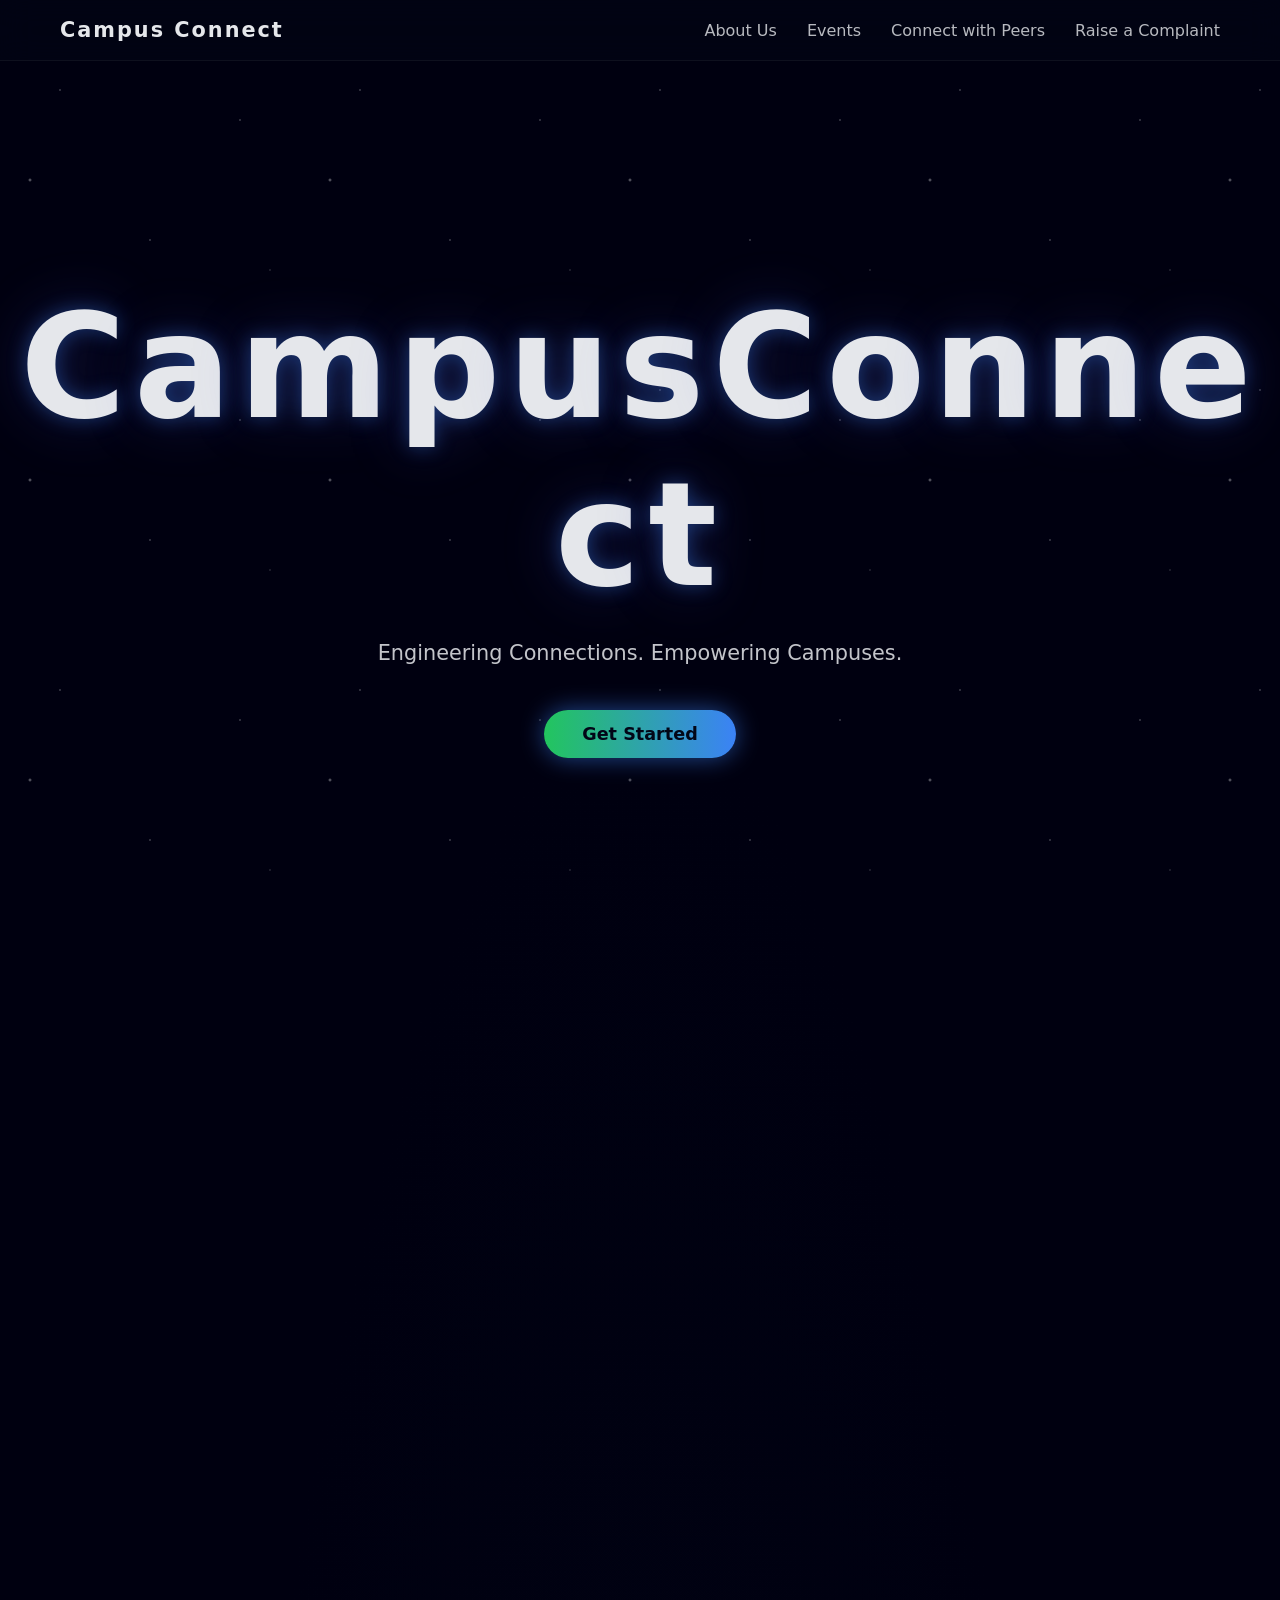
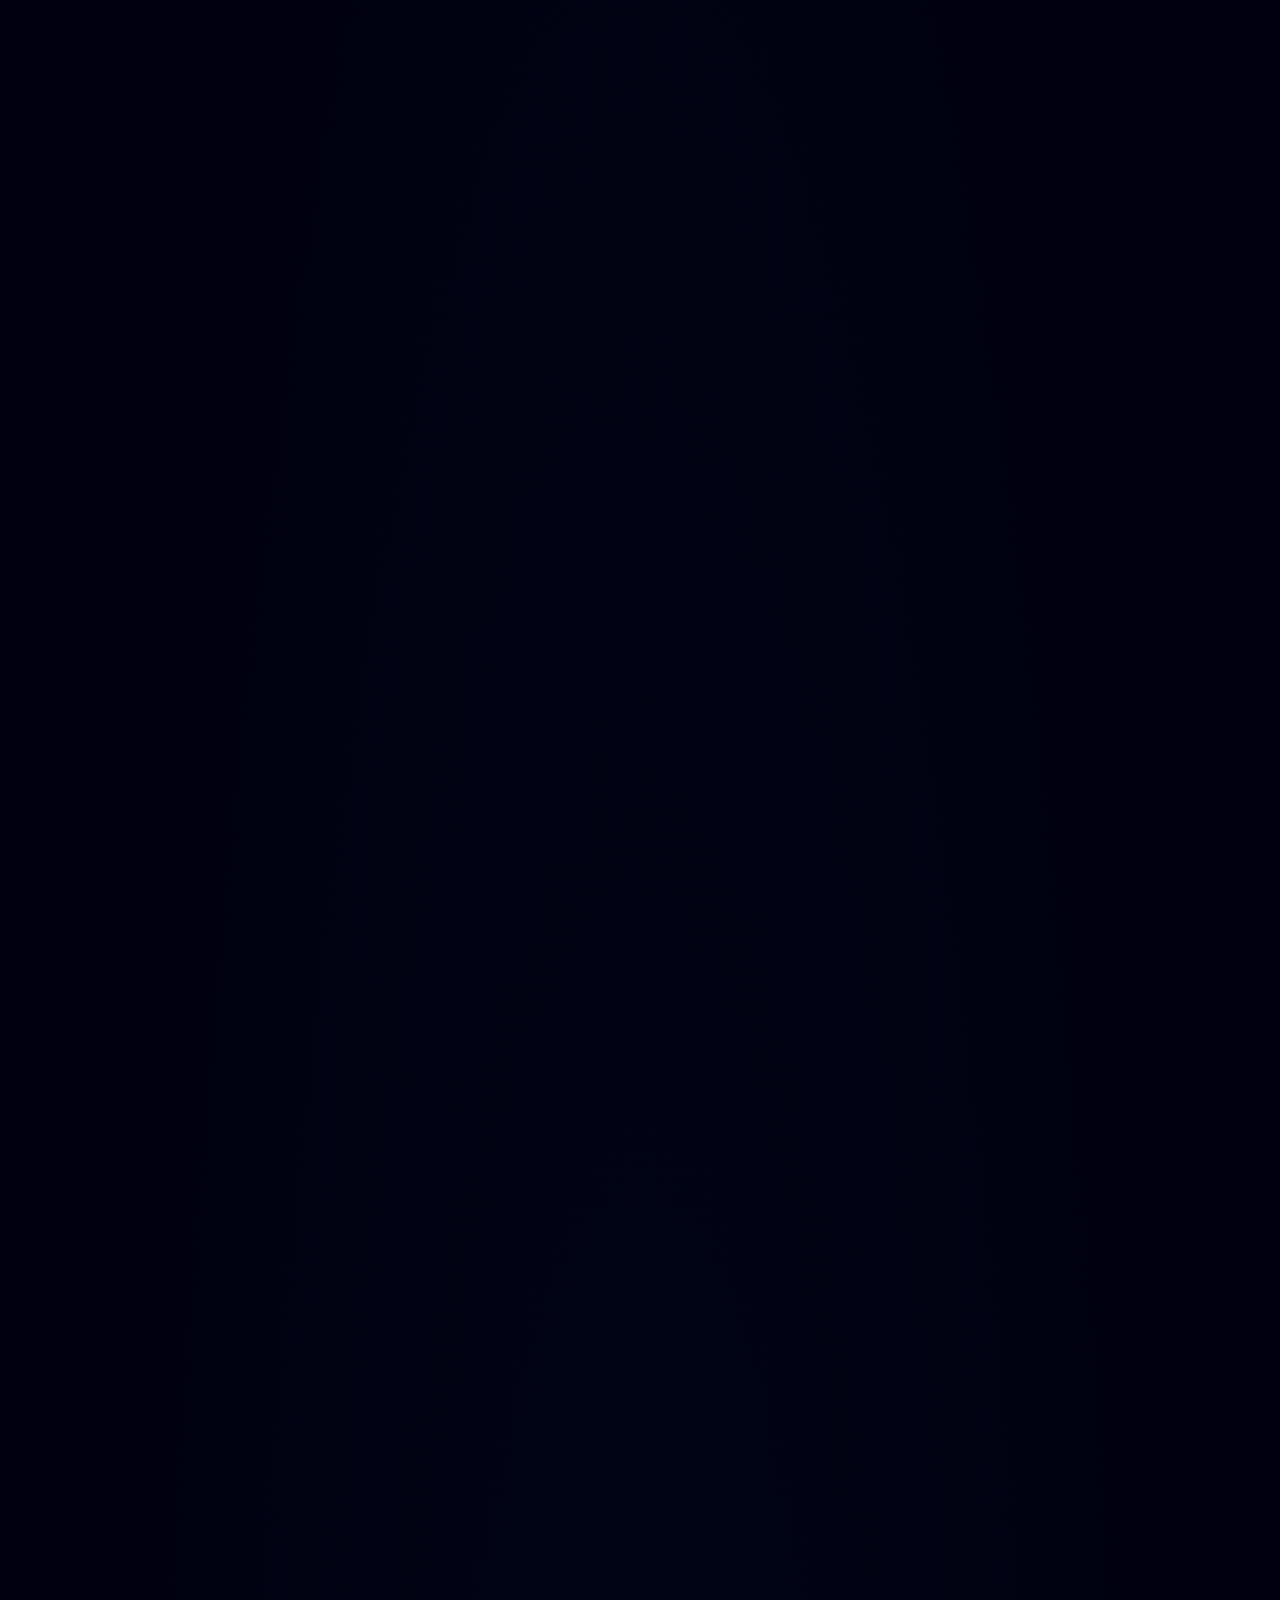
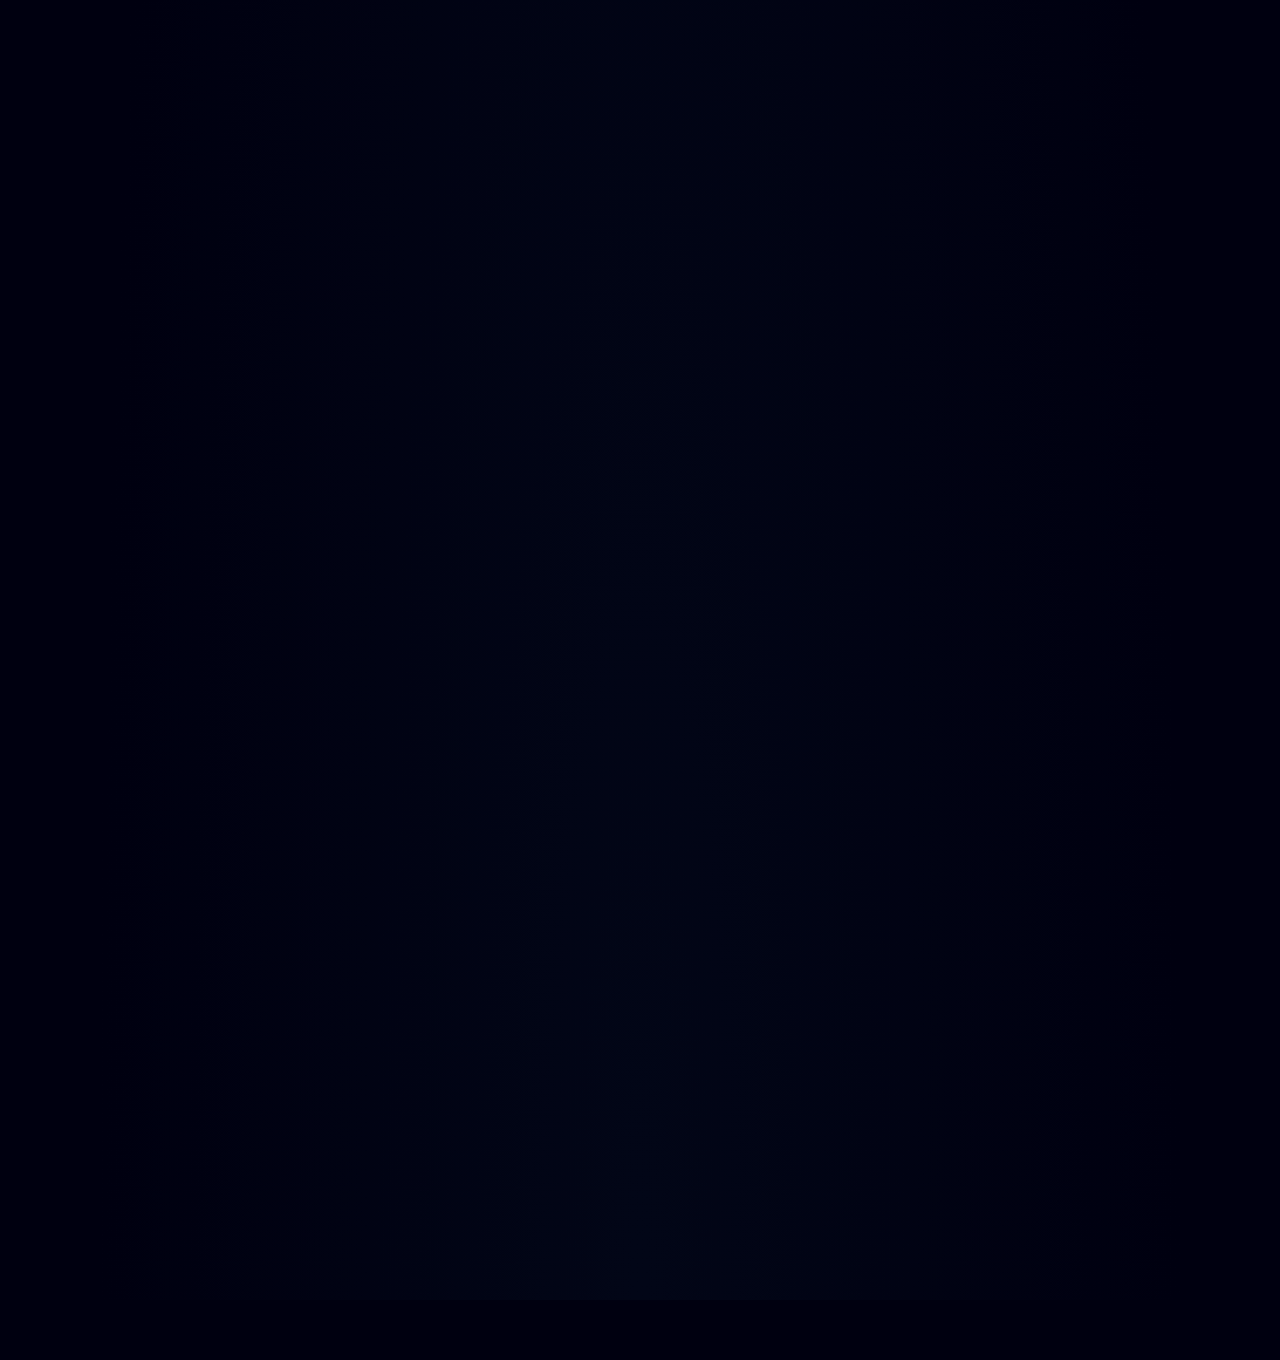
<file: index.html>
<!DOCTYPE html>
<html lang="en">
<head>
  <meta charset="UTF-8" />
  <title>Innovexa</title>
  <link rel="stylesheet" href="css/landing.css" />
</head>
<body>
<!-- NAVBAR -->
<nav class="navbar">
  <div class="logo">Campus Connect</div>

  <ul class="nav-links">
<li><a href="#about">About Us</a></li>
    <li><a href="#events">Events</a></li>
    <li><a href="#peers">Connect with Peers</a></li>
    <li><a href="#complaint">Raise a Complaint</a></li>
  </ul>
</nav>

  <!-- HERO SECTION -->
<section class="hero">
<h1 id="hero-title">Campus Connect</h1>
  <p class="tagline">
    Engineering Connections. Empowering Campuses.
  </p>

  <a href="login.html" class="hero-cta">
    Get Started
  </a>
</section>

  <!-- WHAT WE DO -->
<section class="section reveal" data-speed="0.15">
  <h2>What We Do</h2>
    <p>
      Innovexa is a gamified campus platform that connects students based on
      strengths and needs, enabling peer-to-peer learning, collaboration,
      and problem-solving — all in one place.
    </p>
  </section>

  <!-- HOW IT WORKS -->
<section class="section reveal" data-speed="0.15">
      <h2>How It Works</h2>
    <div class="cards">
      <div class="card">🎯 Add your strengths</div>
      <div class="card">🧩 Post what you need help with</div>
      <div class="card">🤝 Get matched with peers</div>
      <div class="card">🏆 Earn XP & build reputation</div>
    </div>
  </section>

  <!-- WHY INNOVEXA -->
 <section class="section reveal" data-speed="0.15">
    <h2>Why Innovexa?</h2>
    <p>
      Campuses are full of talent — but disconnected.  
      Innovexa transforms scattered skills into a collaborative ecosystem.
    </p>
  </section>

  <!-- ABOUT -->
<section class="section reveal" id="about">
  <div class="parallax-inner" data-speed="0.15">
      <h2>About Us</h2>
  ...

  <p class="about-text">
    Innovexa is built by a passionate team of students with a vision to
    empower campuses through collaboration, technology, and gamification.
  </p>

  <h3 class="team-heading">Our Team</h3>

  <div class="team-list">
    <div class="team-member">Ridham Gupta</div>
    <div class="team-member">Riya Mishra</div>
  </div>
  </div>
</section>


  <script src="js/landing.js"></script>
</body>
</html>
</file>
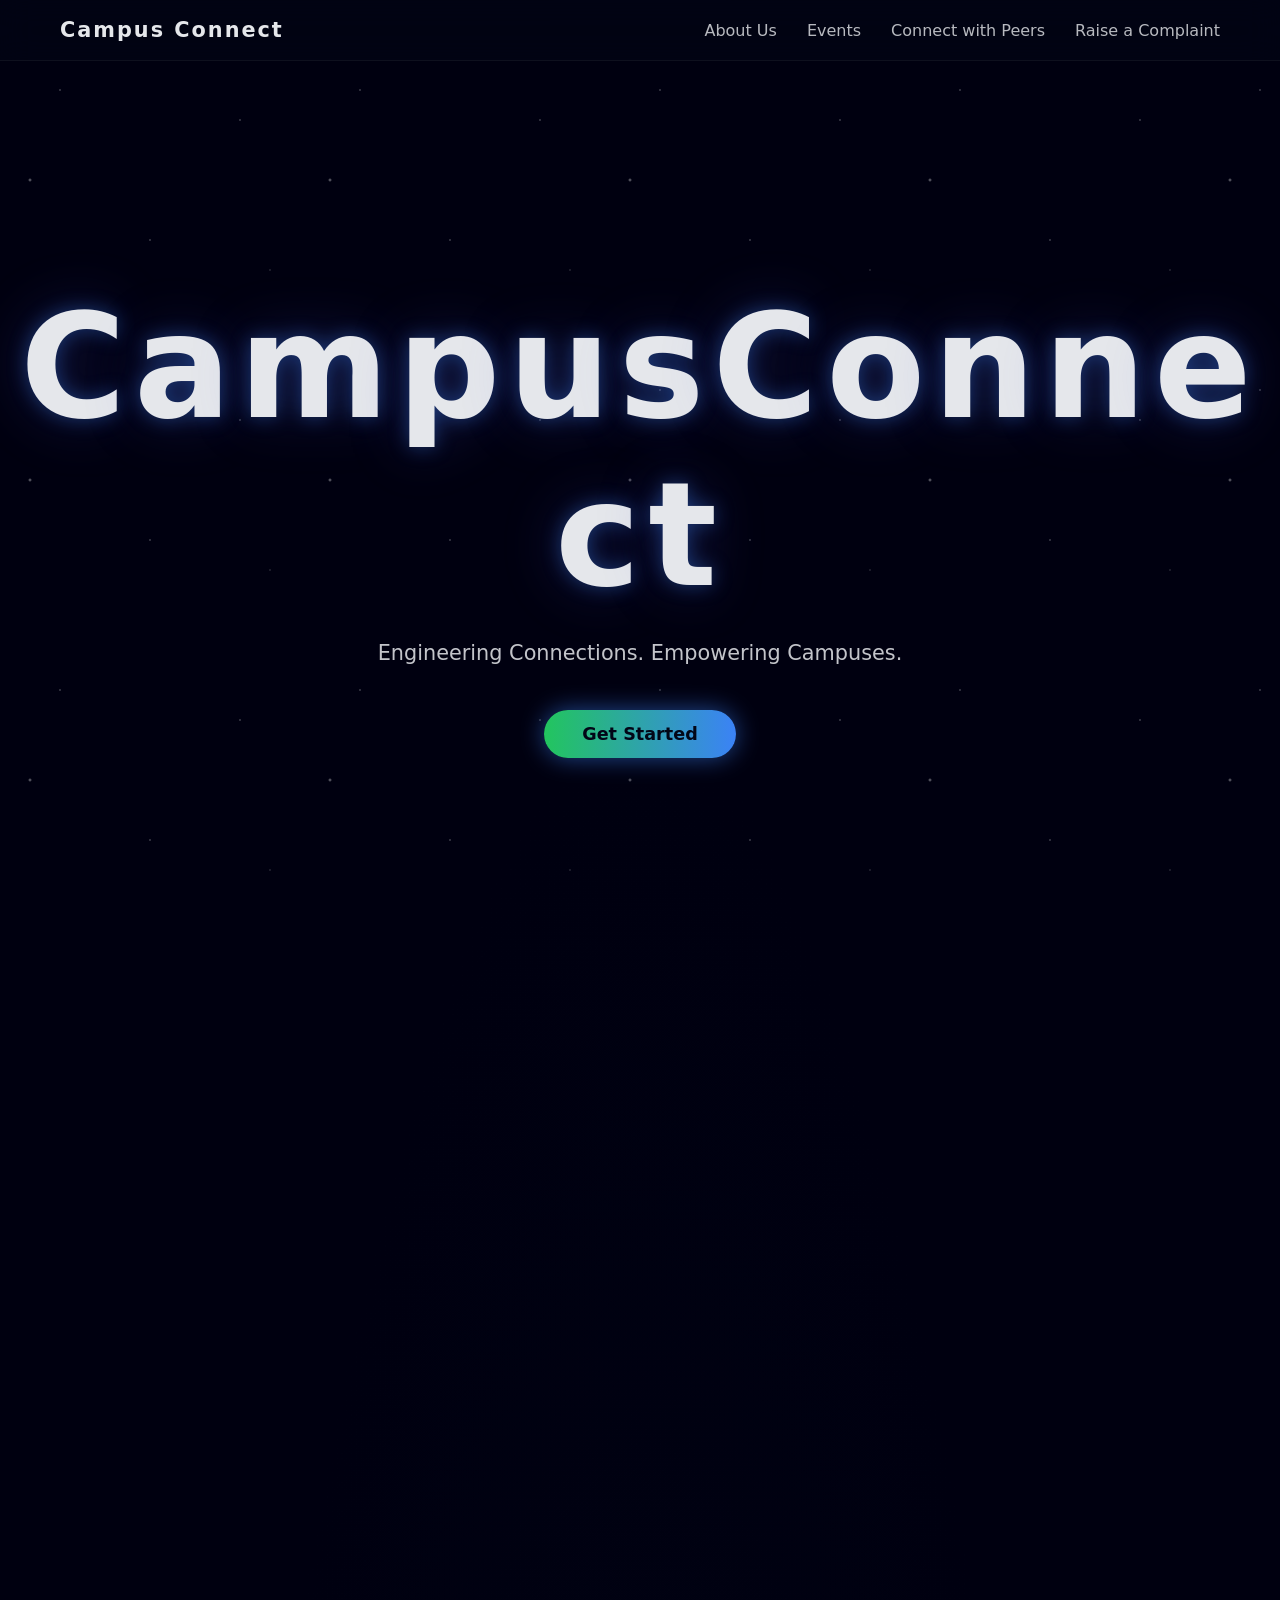
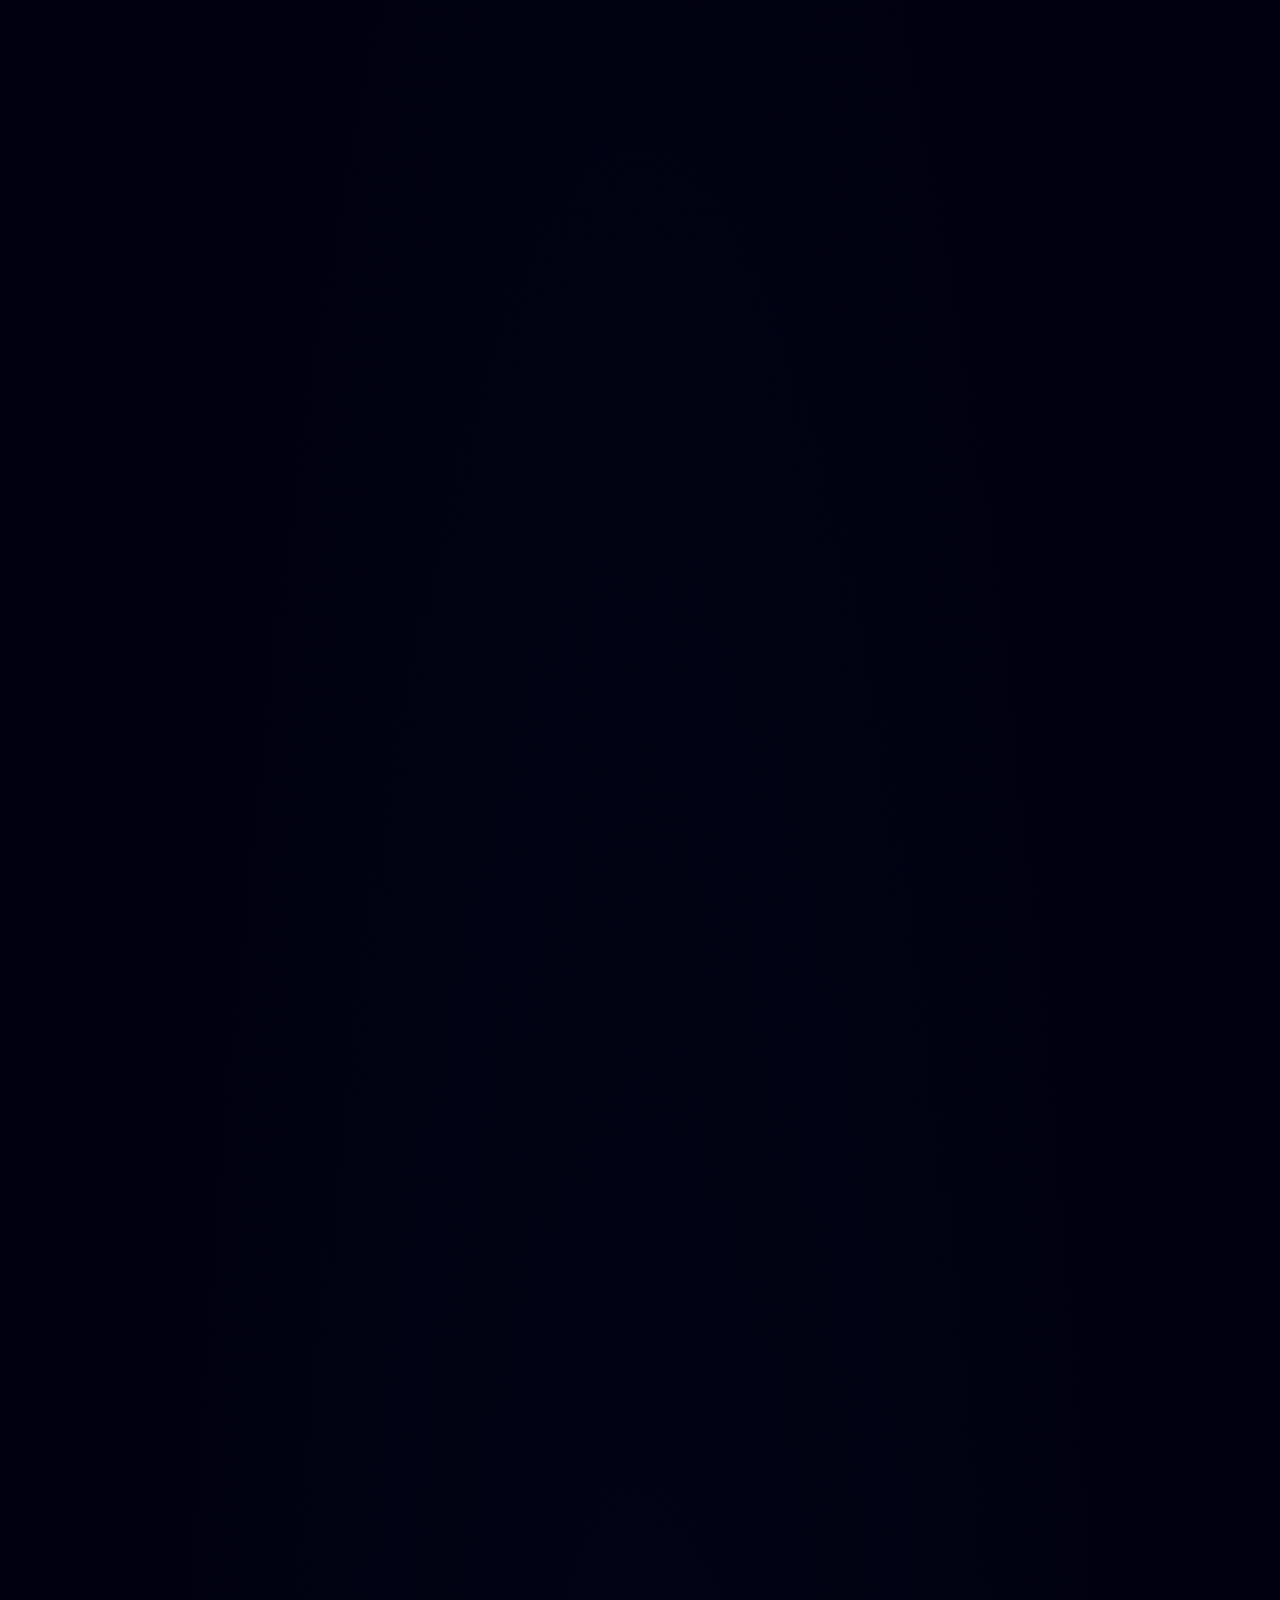
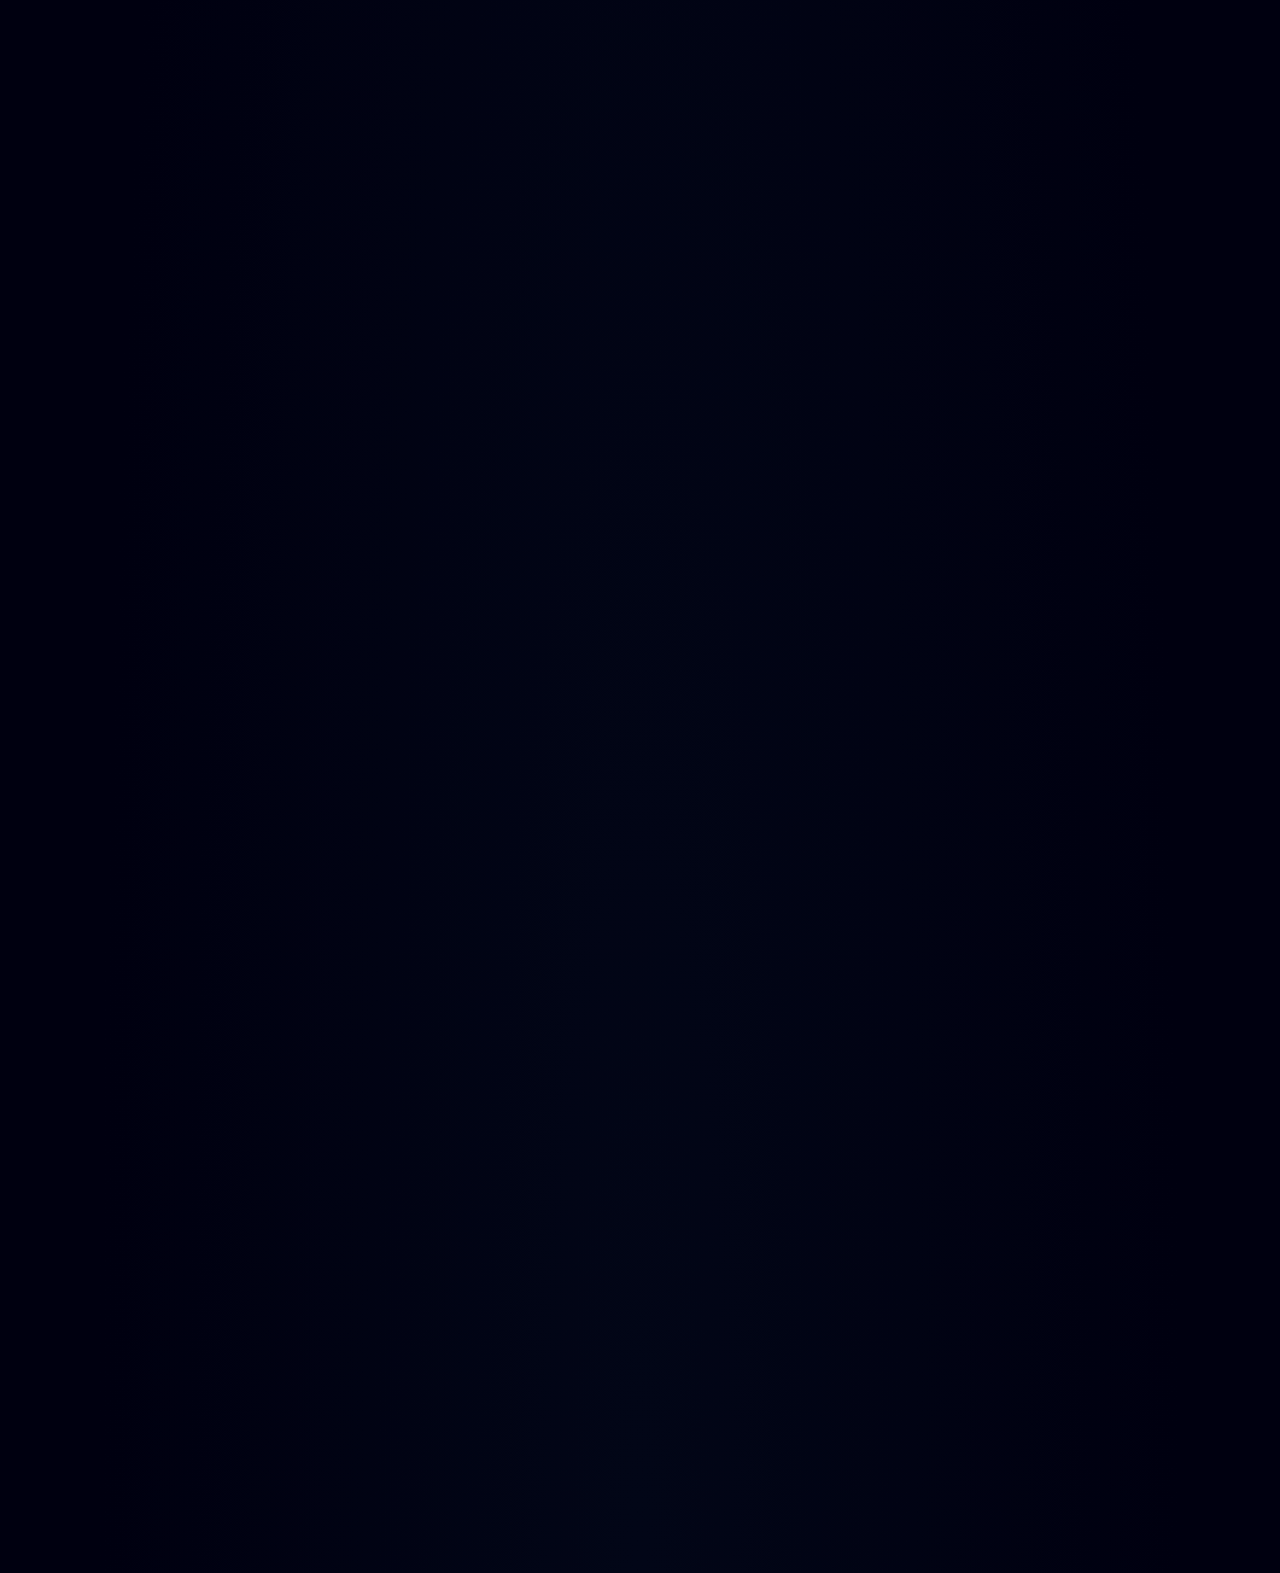
<file: public/index.html>
<!DOCTYPE html>
<html lang="en">
<head>
  <meta charset="UTF-8" />
  <title>Innovexa</title>
  <link rel="stylesheet" href="/public/css/landing.css" />
</head>
<body>
<!-- NAVBAR -->
<nav class="navbar">
  <div class="logo">Campus Connect</div>

  <ul class="nav-links">
<li><a href="#about">About Us</a></li>
    <li><a href="login.html">Events</a></li>
    <li><a href="login.html">Connect with Peers</a></li>
    <li><a href="login.html">Raise a Complaint</a></li>
  </ul>
</nav>

  <!-- HERO SECTION -->
<section class="hero">
<h1 id="hero-title">Campus Connect</h1>
  <p class="tagline">
    Engineering Connections. Empowering Campuses.
  </p>

  <a href="login.html" class="hero-cta">
    Get Started
  </a>
</section>

  <!-- WHAT WE DO -->
   <section class="section reveal" data-speed="0.15" id="whatwedo">
  <h2>What We Do</h2>

  <p class="highlight-text">
    Campus Connect is built to solve one core problem — <strong>talent exists, but connection doesn’t.</strong>
  </p>

  <p>
    On every campus, students struggle silently with academics, projects, career paths, and personal growth —
    while someone nearby already has the skill they need.
    Campus Connect bridges this gap.
  </p>

  <div class="feature-grid">
    <div class="feature-card">
      🤝 <h4>Peer-to-Peer Matching</h4>
      <p>
        We intelligently match students based on strengths, weaknesses, and interests —
        ensuring meaningful academic and collaborative connections.
      </p>
    </div>

    <div class="feature-card">
      🎓 <h4>Skill-Based Growth</h4>
      <p>
        Learn from peers, mentor others, and grow together instead of competing alone.
      </p>
    </div>

    <div class="feature-card">
      🚀 <h4>Campus Opportunities</h4>
      <p>
        Discover events, hackathons, study groups, and initiatives —
        all personalized for you.
      </p>
    </div>

    <div class="feature-card">
      🛡️ <h4>Safe & Responsible Platform</h4>
      <p>
        Raise concerns, give feedback, and help improve your campus ecosystem transparently.
      </p>
    </div>
  </div>
</section>
  <!-- HOW IT WORKS -->
<section class="section reveal" data-speed="0.15">
      <h2>How It Works</h2>
    <div class="cards">
      <div class="card">🎯 Add your strengths</div>
      <div class="card">🧩 Post what you need help with</div>
      <div class="card">🤝 Get matched with peers</div>
      <div class="card">🏆 Earn XP & build reputation</div>
    </div>
  </section>

  <!-- WHY INNOVEXA -->
<section class="section reveal" data-speed="0.15" id="why">
  <h2>Why Innovexa?</h2>

  <p class="highlight-text">
    Because campuses shouldn’t feel isolating — they should feel empowering.
  </p>

  <div class="why-grid">
    <div class="why-card">
      🌐 <h4>From Isolation to Collaboration</h4>
      <p>
        Students often struggle alone.
        Innovexa turns individual effort into collective growth.
      </p>
    </div>

    <div class="why-card">
      🧠 <h4>Smart, AI‑Driven Matching</h4>
      <p>
        Using intelligent logic, we connect students who can genuinely help each other —
        not random connections.
      </p>
    </div>

    <div class="why-card">
      🎯 <h4>Purpose Over Popularity</h4>
      <p>
        No meaningless likes or noise —
        every interaction has intent and value.
      </p>
    </div>

    <div class="why-card">
      🏫 <h4>Built for Real Campuses</h4>
      <p>
        Designed by students, for students —
        grounded in real campus problems and needs.
      </p>
    </div>
  </div>
</section>


  <!-- ABOUT -->
<section class="section reveal" id="about">
  <div class="parallax-inner" data-speed="0.15">
      <h2>About Us</h2>
  ...

  <p class="about-text">
    Innovexa is built by a passionate team of students with a vision to
    empower campuses through collaboration, technology, and gamification.
  </p>

  <h3 class="team-heading">Our Team</h3>

  <div class="team-list">
    <div class="team-member">Ridham Gupta</div>
    <div class="team-member">Riya Mishra</div>
  </div>
  </div>
</section>


  <script src="js/landing.js"></script>
</body>
</html>
</file>
<file: css/landing.css>
/* =======================
   RESET & BASE
======================= */
* {
  margin: 0;
  padding: 0;
  box-sizing: border-box;
}

html {
  scroll-behavior: smooth;
}

body {
  font-family: 'Segoe UI', system-ui, sans-serif;
  color: #e5e7eb;
  overflow-x: hidden;

  background:
    radial-gradient(ellipse at bottom, #020617 0%, #000010 60%),
    radial-gradient(circle at top right, rgba(88, 101, 242, 0.15), transparent 40%),
    radial-gradient(circle at bottom left, rgba(34, 197, 94, 0.12), transparent 45%);
}
/* =======================
   STARFIELD BACKGROUND
======================= */
body::before {
  content: "";
  position: fixed;
  inset: 0;
  z-index: -1;

  background-image:
    radial-gradient(1px 1px at 20% 30%, white, transparent),
    radial-gradient(1px 1px at 80% 40%, white, transparent),
    radial-gradient(1px 1px at 50% 80%, white, transparent),
    radial-gradient(2px 2px at 10% 60%, rgba(255,255,255,0.8), transparent),
    radial-gradient(1px 1px at 90% 90%, rgba(255,255,255,0.6), transparent);

  background-repeat: repeat;
  background-size: 300px 300px;
  opacity: 0.6;
  animation: starDrift 120s linear infinite;
}

@keyframes starDrift {
  from {
    transform: translateY(0);
  }
  to {
    transform: translateY(-1000px);
  }
}
body::before {
  transform: translateY(var(--star-offset, 0));
}
/* =======================
   NAVBAR
======================= */
.navbar {
  position: fixed;
  top: 0;
  left: 0;
  width: 100%;
  padding: 18px 60px;

  display: flex;
  justify-content: space-between;
  align-items: center;

  z-index: 9999;
  background: rgba(2, 6, 23, 0.55);
  backdrop-filter: blur(16px);
  border-bottom: 1px solid rgba(255,255,255,0.05);

}

.logo {
  font-size: 1.3rem;
  font-weight: 700;
  letter-spacing: 2px;
  color: #e5e7eb;
}

.nav-links {
  list-style: none;
  display: flex;
  gap: 30px;
}

.nav-links a {
  text-decoration: none;
  color: #e5e7eb;
  font-weight: 500;
  opacity: 0.8;
  transition: opacity 0.2s ease, color 0.2s ease;
}

.nav-links a:hover {
  opacity: 1;
  color: #3b82f6;
}

/* =======================
   HERO SECTION
======================= */
.hero {
  padding-top: 140px;
  min-height: 100vh;

  display: flex;
  flex-direction: column;
  justify-content: center;
  align-items: center;

  text-align: center;
}

#hero-title {
  font-size: 9rem;
  font-weight: 900;
  letter-spacing: 8px;

  color: #e5e7eb;
  text-shadow:
    0 0 20px rgba(59,130,246,0.4),
    0 0 60px rgba(88,101,242,0.25);

  transition: transform 0.2s ease;
}


/* spans injected by JS */
#hero-title span {
  display: inline-block;
  transition: color 0.15s ease;
}

.tagline {
  margin-top: 22px;
  font-size: 1.3rem;
  opacity: 0.85;
  max-width: 700px;
}

/* CTA */
.hero-cta {
  margin-top: 45px;
  padding: 14px 38px;

  font-size: 1.1rem;
  font-weight: 600;
  text-decoration: none;

  border-radius: 999px;
  background: linear-gradient(90deg, #22c55e, #3b82f6);
  color: #020617;

  box-shadow: 0 0 25px rgba(59, 130, 246, 0.55);
  transition: transform 0.3s ease, box-shadow 0.3s ease;
}

.hero-cta:hover {
  transform: translateY(-3px);
  box-shadow: 0 0 40px rgba(59, 130, 246, 0.85);
}

/* =======================
   GENERIC SECTIONS
======================= */
.section {
  
  min-height: 100vh;
  padding: 120px 15%;

  display: flex;
  flex-direction: column;
  justify-content: center;
}
.section {
  position: relative;
}

.section::before {
  content: "";
  position: absolute;
  inset: 0;
  background: linear-gradient(
    120deg,
    rgba(255,255,255,0.03),
    transparent
  );
  pointer-events: none;
}

.section h2 {
  font-size: 3rem;
  margin-bottom: 20px;
}

.section p {
  font-size: 1.2rem;
  line-height: 1.8;
  opacity: 0.85;
  max-width: 900px;
}

/* =======================
   CARDS
======================= */
.cards {
  margin-top: 45px;
  display: grid;
  grid-template-columns: repeat(auto-fit, minmax(220px, 1fr));
  gap: 24px;
}

.card {
  background: rgba(255, 255, 255, 0.06);
  padding: 32px;
  border-radius: 18px;
  backdrop-filter: blur(10px);

  text-align: center;
  font-size: 1.1rem;

  transition: transform 0.3s ease, box-shadow 0.3s ease;
}

.card:hover {
  transform: translateY(-10px) scale(1.02);
  box-shadow:
    0 0 25px rgba(59,130,246,0.4),
    0 0 60px rgba(88,101,242,0.2);
}


/* =======================
ABOUT US
======================= */
.about {
  padding: 140px 15%;
  text-align: center;
  background: linear-gradient(180deg, transparent, #020617);
}

.about-text {
  max-width: 720px;
  margin: 0 auto 40px;

  font-size: 1.15rem;
  line-height: 1.8;
  opacity: 0.85;
}

.team-heading {
  font-size: 1.8rem;
  margin-bottom: 20px;
  letter-spacing: 1px;
}

.team-list {
  display: flex;
  justify-content: center;
  flex-wrap: wrap;
  gap: 20px;
}

.team-member {
  padding: 12px 24px;
  border-radius: 999px;

  background: rgba(255, 255, 255, 0.08);
  backdrop-filter: blur(10px);

  font-size: 1rem;
  font-weight: 500;
  letter-spacing: 0.5px;

  transition: transform 0.3s ease, box-shadow 0.3s ease;
}

.team-member:hover {
  transform: translateY(-6px);
  box-shadow: 0 0 22px rgba(59, 130, 246, 0.45);
}

/* =======================
SCROLL REVEAL
======================= */
.reveal {
  opacity: 0;
  transform: translateY(60px);
  transition: opacity 0.9s ease, transform 0.9s ease;
}

.reveal.active {
  opacity: 1;
  transform: translateY(0);
}

/* =======================
RESPONSIVE
======================= */
@media (max-width: 900px) {
  .navbar {
    padding: 16px 30px;
  }

  #hero-title {
    font-size: 4rem;
    letter-spacing: 4px;
  }

  .section,
  .about {
    padding: 100px 10%;
  }
}

@media (max-width: 600px) {
  #hero-title {
    font-size: 3rem;
    letter-spacing: 3px;
  }

  .nav-links {
    display: none;
  }
}
#about {
  scroll-margin-top: 120px;
}
</file>
<file: public/css/landing.css>
/* =======================
   RESET & BASE
======================= */
* {
  margin: 0;
  padding: 0;
  box-sizing: border-box;
}

html {
  scroll-behavior: smooth;
}

body {
  font-family: 'Segoe UI', system-ui, sans-serif;
  color: #e5e7eb;
  overflow-x: hidden;

  background:
    radial-gradient(ellipse at bottom, #020617 0%, #000010 60%),
    radial-gradient(circle at top right, rgba(88, 101, 242, 0.15), transparent 40%),
    radial-gradient(circle at bottom left, rgba(34, 197, 94, 0.12), transparent 45%);
}
/* =======================
   STARFIELD BACKGROUND
======================= */
body::before {
  content: "";
  position: fixed;
  inset: 0;
  z-index: -1;

  background-image:
    radial-gradient(1px 1px at 20% 30%, white, transparent),
    radial-gradient(1px 1px at 80% 40%, white, transparent),
    radial-gradient(1px 1px at 50% 80%, white, transparent),
    radial-gradient(2px 2px at 10% 60%, rgba(255,255,255,0.8), transparent),
    radial-gradient(1px 1px at 90% 90%, rgba(255,255,255,0.6), transparent);

  background-repeat: repeat;
  background-size: 300px 300px;
  opacity: 0.6;
  animation: starDrift 120s linear infinite;
}

@keyframes starDrift {
  from {
    transform: translateY(0);
  }
  to {
    transform: translateY(-1000px);
  }
}
body::before {
  transform: translateY(var(--star-offset, 0));
}
/* =======================
   NAVBAR
======================= */
.navbar {
  position: fixed;
  top: 0;
  left: 0;
  width: 100%;
  padding: 18px 60px;

  display: flex;
  justify-content: space-between;
  align-items: center;

  z-index: 9999;
  background: rgba(2, 6, 23, 0.55);
  backdrop-filter: blur(16px);
  border-bottom: 1px solid rgba(255,255,255,0.05);

}

.logo {
  font-size: 1.3rem;
  font-weight: 700;
  letter-spacing: 2px;
  color: #e5e7eb;
}

.nav-links {
  list-style: none;
  display: flex;
  gap: 30px;
}

.nav-links a {
  text-decoration: none;
  color: #e5e7eb;
  font-weight: 500;
  opacity: 0.8;
  transition: opacity 0.2s ease, color 0.2s ease;
}

.nav-links a:hover {
  opacity: 1;
  color: #3b82f6;
}

/* =======================
   HERO SECTION
======================= */
.hero {
  padding-top: 140px;
  min-height: 100vh;

  display: flex;
  flex-direction: column;
  justify-content: center;
  align-items: center;

  text-align: center;
}

#hero-title {
  font-size: 9rem;
  font-weight: 900;
  letter-spacing: 8px;

  color: #e5e7eb;
  text-shadow:
    0 0 20px rgba(59,130,246,0.4),
    0 0 60px rgba(88,101,242,0.25);

  transition: transform 0.2s ease;
}


/* spans injected by JS */
#hero-title span {
  display: inline-block;
  transition: color 0.15s ease;
}

.tagline {
  margin-top: 22px;
  font-size: 1.3rem;
  opacity: 0.85;
  max-width: 700px;
}

/* CTA */
.hero-cta {
  margin-top: 45px;
  padding: 14px 38px;

  font-size: 1.1rem;
  font-weight: 600;
  text-decoration: none;

  border-radius: 999px;
  background: linear-gradient(90deg, #22c55e, #3b82f6);
  color: #020617;

  box-shadow: 0 0 25px rgba(59, 130, 246, 0.55);
  transition: transform 0.3s ease, box-shadow 0.3s ease;
}

.hero-cta:hover {
  transform: translateY(-3px);
  box-shadow: 0 0 40px rgba(59, 130, 246, 0.85);
}

/* =======================
   GENERIC SECTIONS
======================= */
.section {
  
  min-height: 100vh;
  padding: 120px 15%;

  display: flex;
  flex-direction: column;
  justify-content: center;
}
.section {
  position: relative;
}

.section::before {
  content: "";
  position: absolute;
  inset: 0;
  background: linear-gradient(
    120deg,
    rgba(255,255,255,0.03),
    transparent
  );
  pointer-events: none;
}

.section h2 {
  font-size: 3rem;
  margin-bottom: 20px;
}

.section p {
  font-size: 1.2rem;
  line-height: 1.8;
  opacity: 0.85;
  max-width: 900px;
}

/* =======================
   CARDS
======================= */
.cards {
  margin-top: 45px;
  display: grid;
  grid-template-columns: repeat(auto-fit, minmax(220px, 1fr));
  gap: 24px;
}

.card {
  background: rgba(255, 255, 255, 0.06);
  padding: 32px;
  border-radius: 18px;
  backdrop-filter: blur(10px);

  text-align: center;
  font-size: 1.1rem;

  transition: transform 0.3s ease, box-shadow 0.3s ease;
}

.card:hover {
  transform: translateY(-10px) scale(1.02);
  box-shadow:
    0 0 25px rgba(59,130,246,0.4),
    0 0 60px rgba(88,101,242,0.2);
}
.highlight-text {
  font-size: 1.4rem;
  margin-bottom: 24px;
  color: #c7d2fe;
  max-width: 900px;
}

.feature-grid {
  margin-top: 50px;
  display: grid;
  grid-template-columns: repeat(auto-fit, minmax(240px, 1fr));
  gap: 28px;
}

.feature-card {
  background: linear-gradient(
    135deg,
    rgba(59, 130, 246, 0.18),
    rgba(34, 197, 94, 0.12)
  );
  padding: 28px;
  border-radius: 22px;
  backdrop-filter: blur(14px);
  box-shadow: 0 0 35px rgba(59,130,246,0.15);

  transition: transform 0.35s ease, box-shadow 0.35s ease;
}

.feature-card h4 {
  margin: 12px 0;
  font-size: 1.25rem;
  color: #e5e7eb;
}

.feature-card p {
  font-size: 1rem;
  opacity: 0.9;
}

.feature-card:hover {
  transform: translateY(-12px) scale(1.03);
  box-shadow:
    0 0 40px rgba(59,130,246,0.45),
    0 0 80px rgba(34,197,94,0.25);
}



/* =======================
ABOUT US
======================= */
.about {
  padding: 140px 15%;
  text-align: center;
  background: linear-gradient(180deg, transparent, #020617);
}

.about-text {
  max-width: 720px;
  margin: 0 auto 40px;

  font-size: 1.15rem;
  line-height: 1.8;
  opacity: 0.85;
}

.team-heading {
  font-size: 1.8rem;
  margin-bottom: 20px;
  letter-spacing: 1px;
}

.team-list {
  display: flex;
  justify-content: center;
  flex-wrap: wrap;
  gap: 20px;
}

.team-member {
  padding: 12px 24px;
  border-radius: 999px;

  background: rgba(255, 255, 255, 0.08);
  backdrop-filter: blur(10px);

  font-size: 1rem;
  font-weight: 500;
  letter-spacing: 0.5px;

  transition: transform 0.3s ease, box-shadow 0.3s ease;
}

.team-member:hover {
  transform: translateY(-6px);
  box-shadow: 0 0 22px rgba(59, 130, 246, 0.45);
}

/* =======================
SCROLL REVEAL
======================= */
.reveal {
  opacity: 0;
  transform: translateY(60px);
  transition: opacity 0.9s ease, transform 0.9s ease;
}

.reveal.active {
  opacity: 1;
  transform: translateY(0);
}

/* =======================
RESPONSIVE
======================= */
@media (max-width: 900px) {
  .navbar {
    padding: 16px 30px;
  }

  #hero-title {
    font-size: 4rem;
    letter-spacing: 4px;
  }

  .section,
  .about {
    padding: 100px 10%;
  }
}

@media (max-width: 600px) {
  #hero-title {
    font-size: 3rem;
    letter-spacing: 3px;
  }

  .nav-links {
    display: none;
  }
}
#about {
  scroll-margin-top: 120px;
}
</file>
